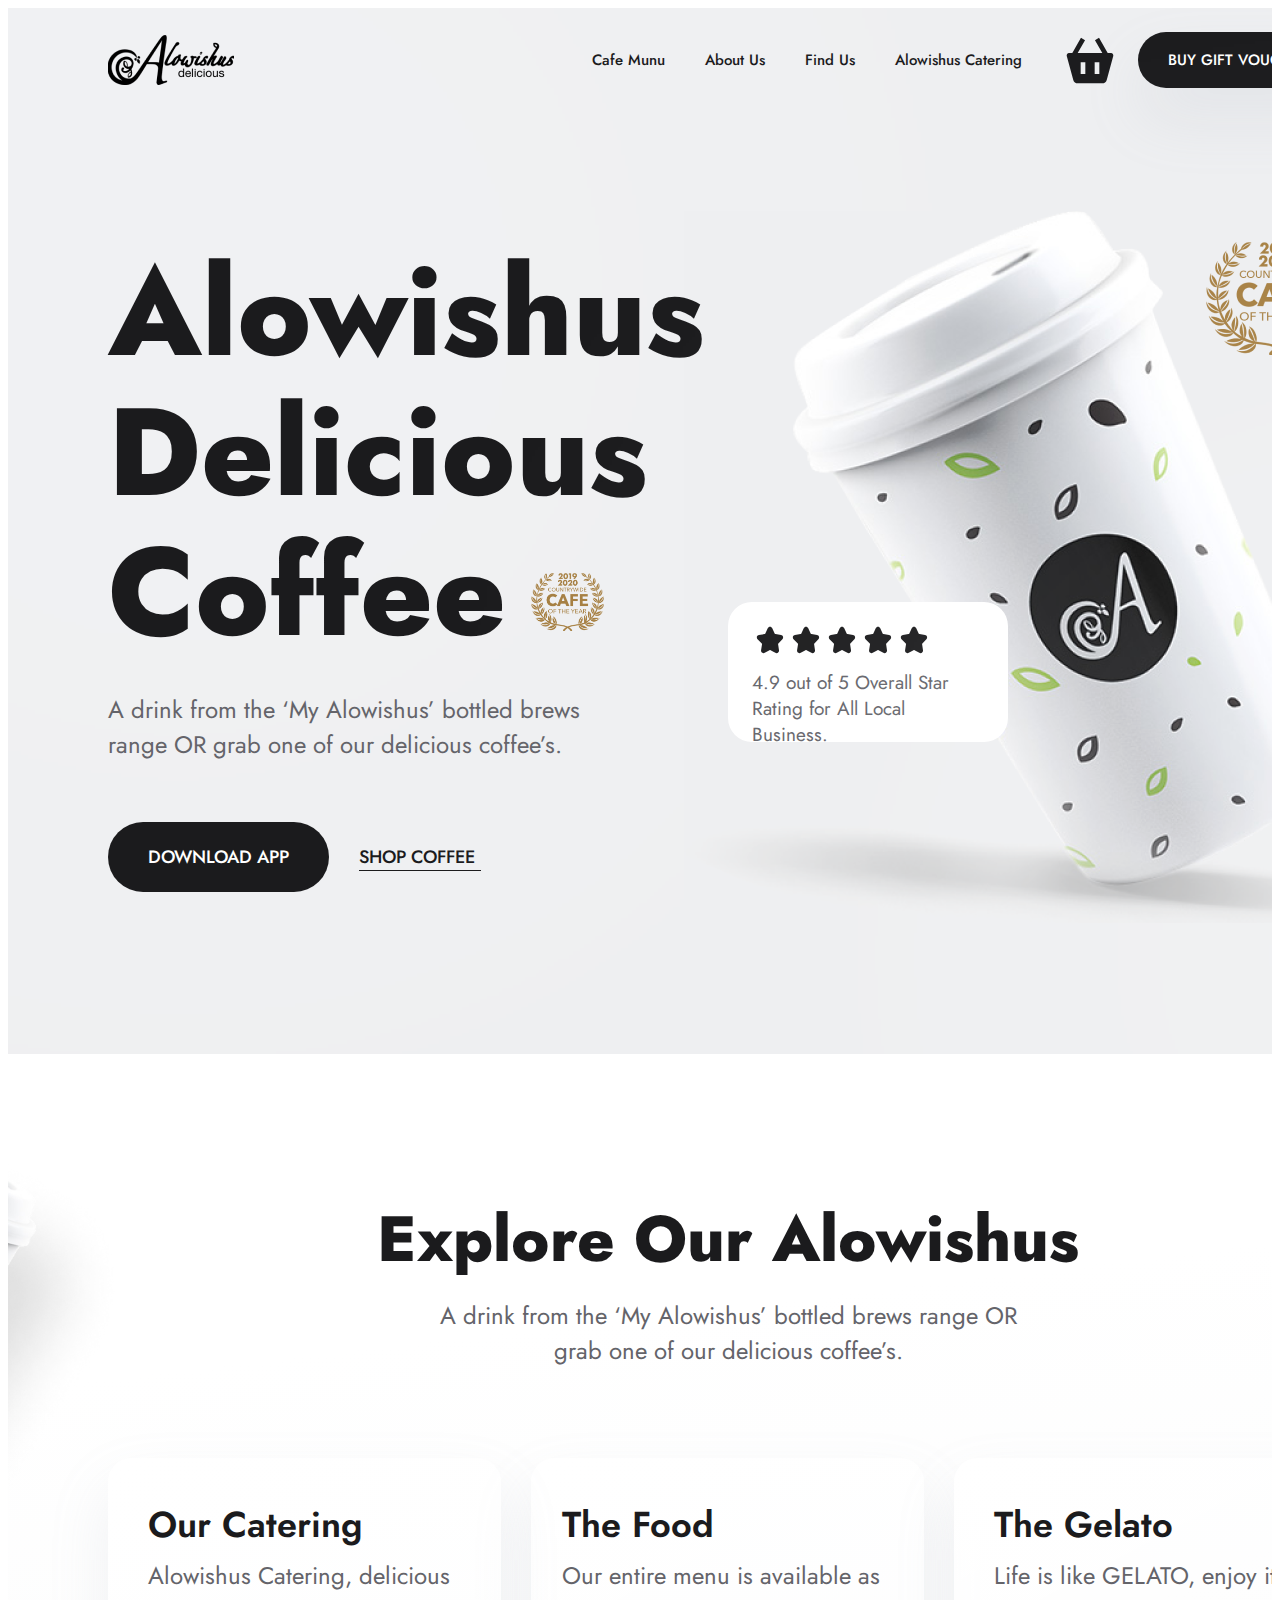
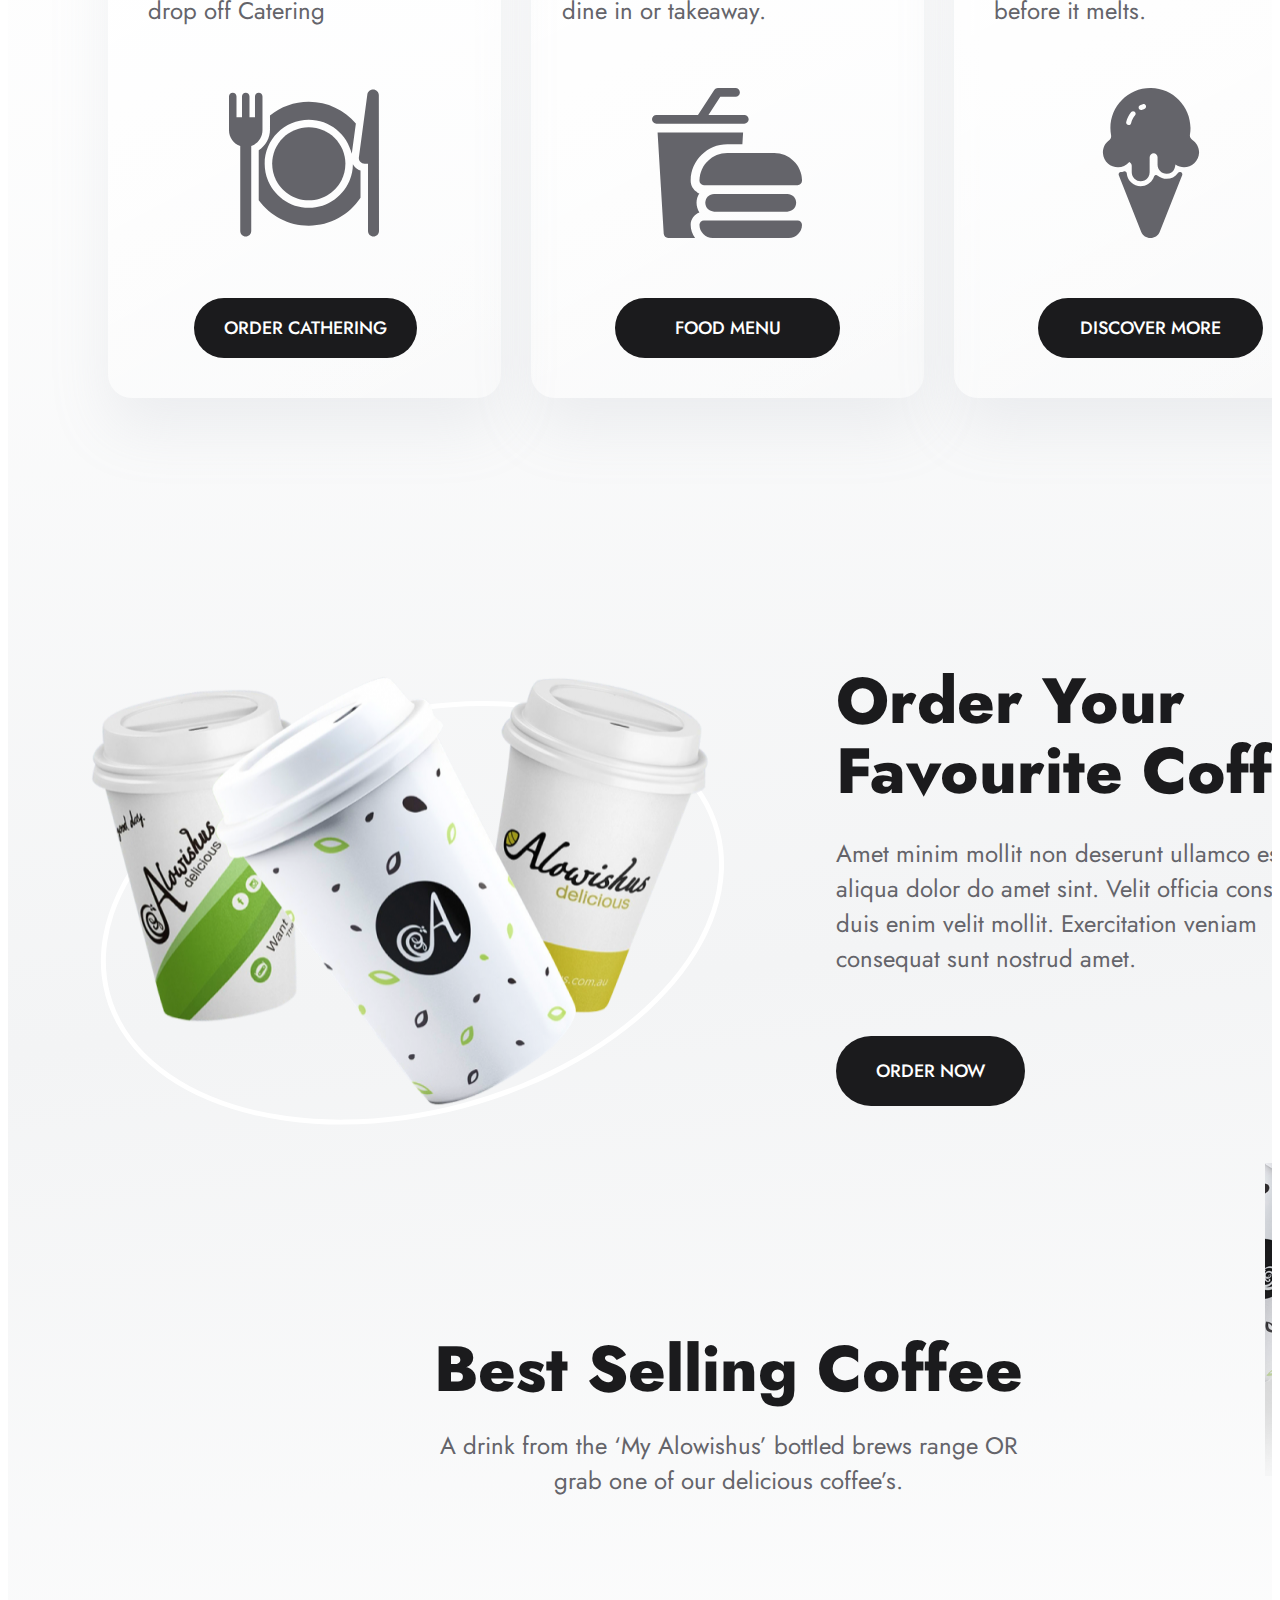
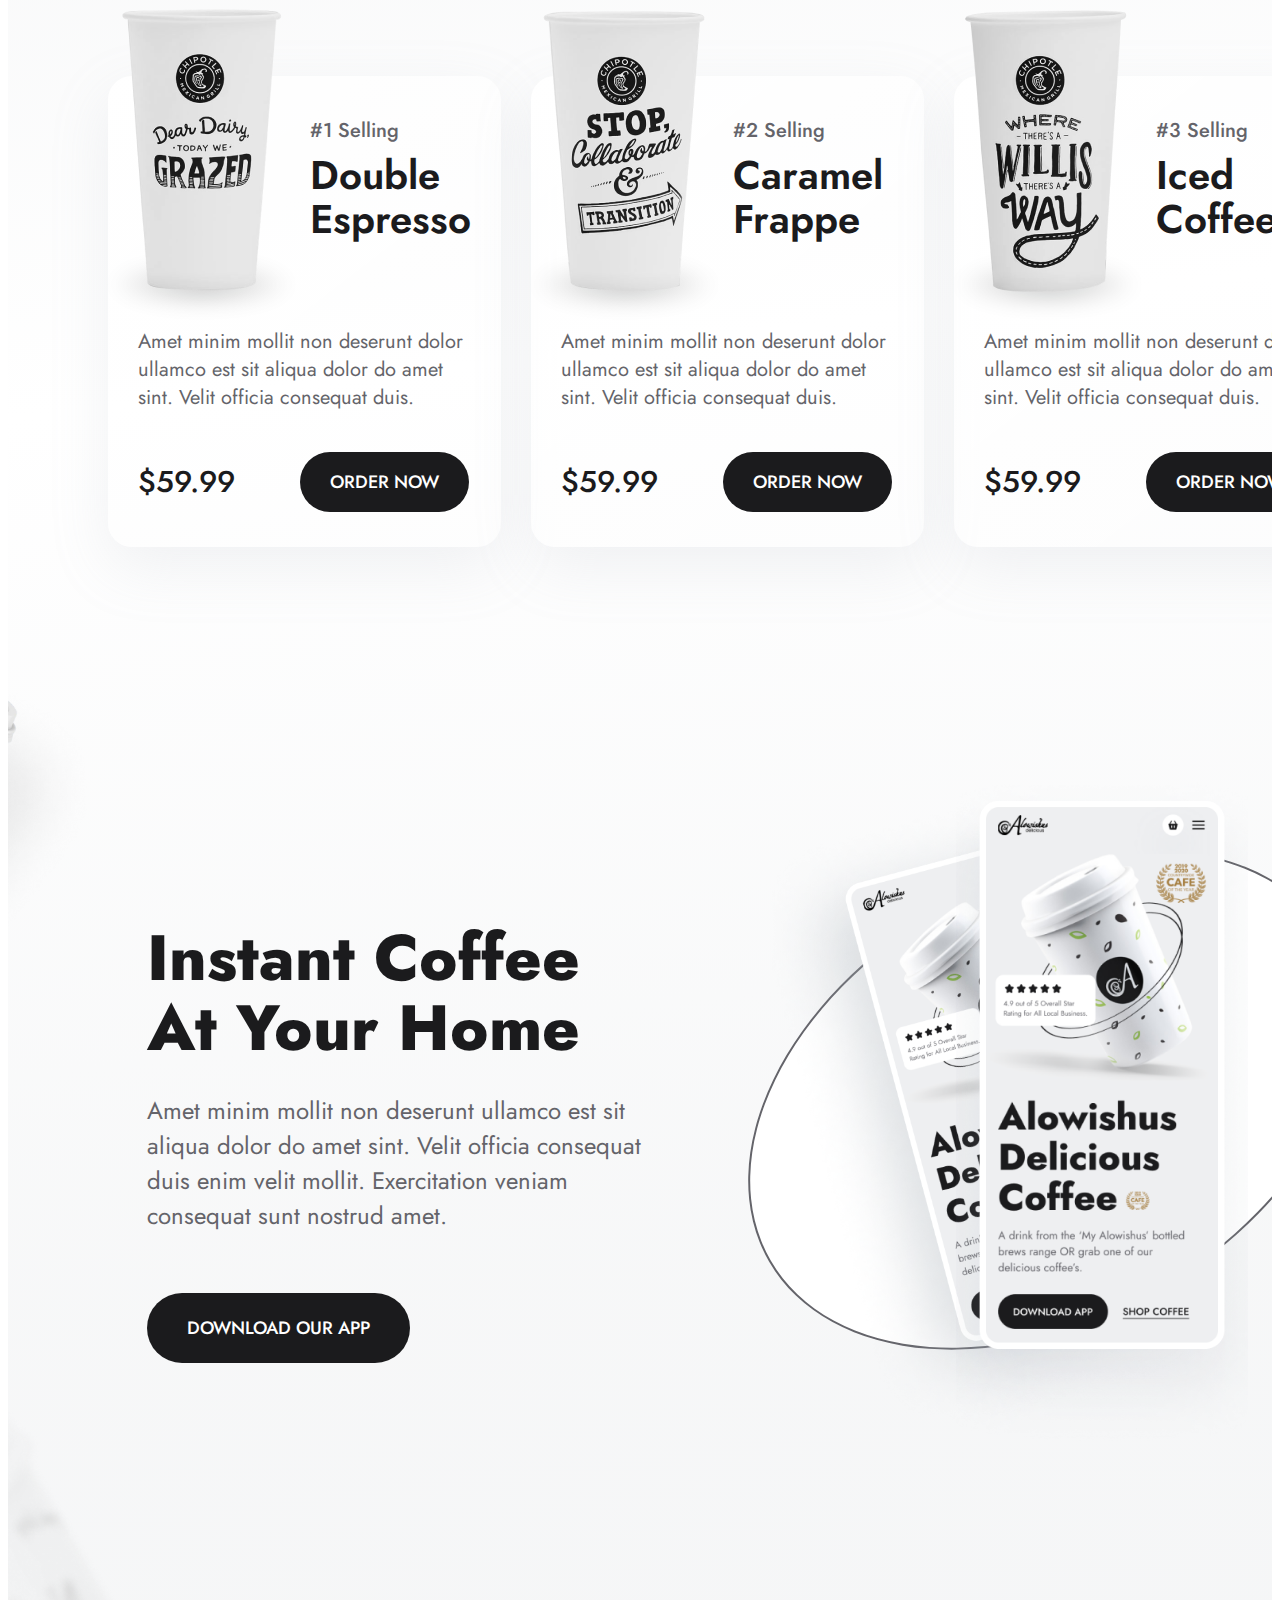
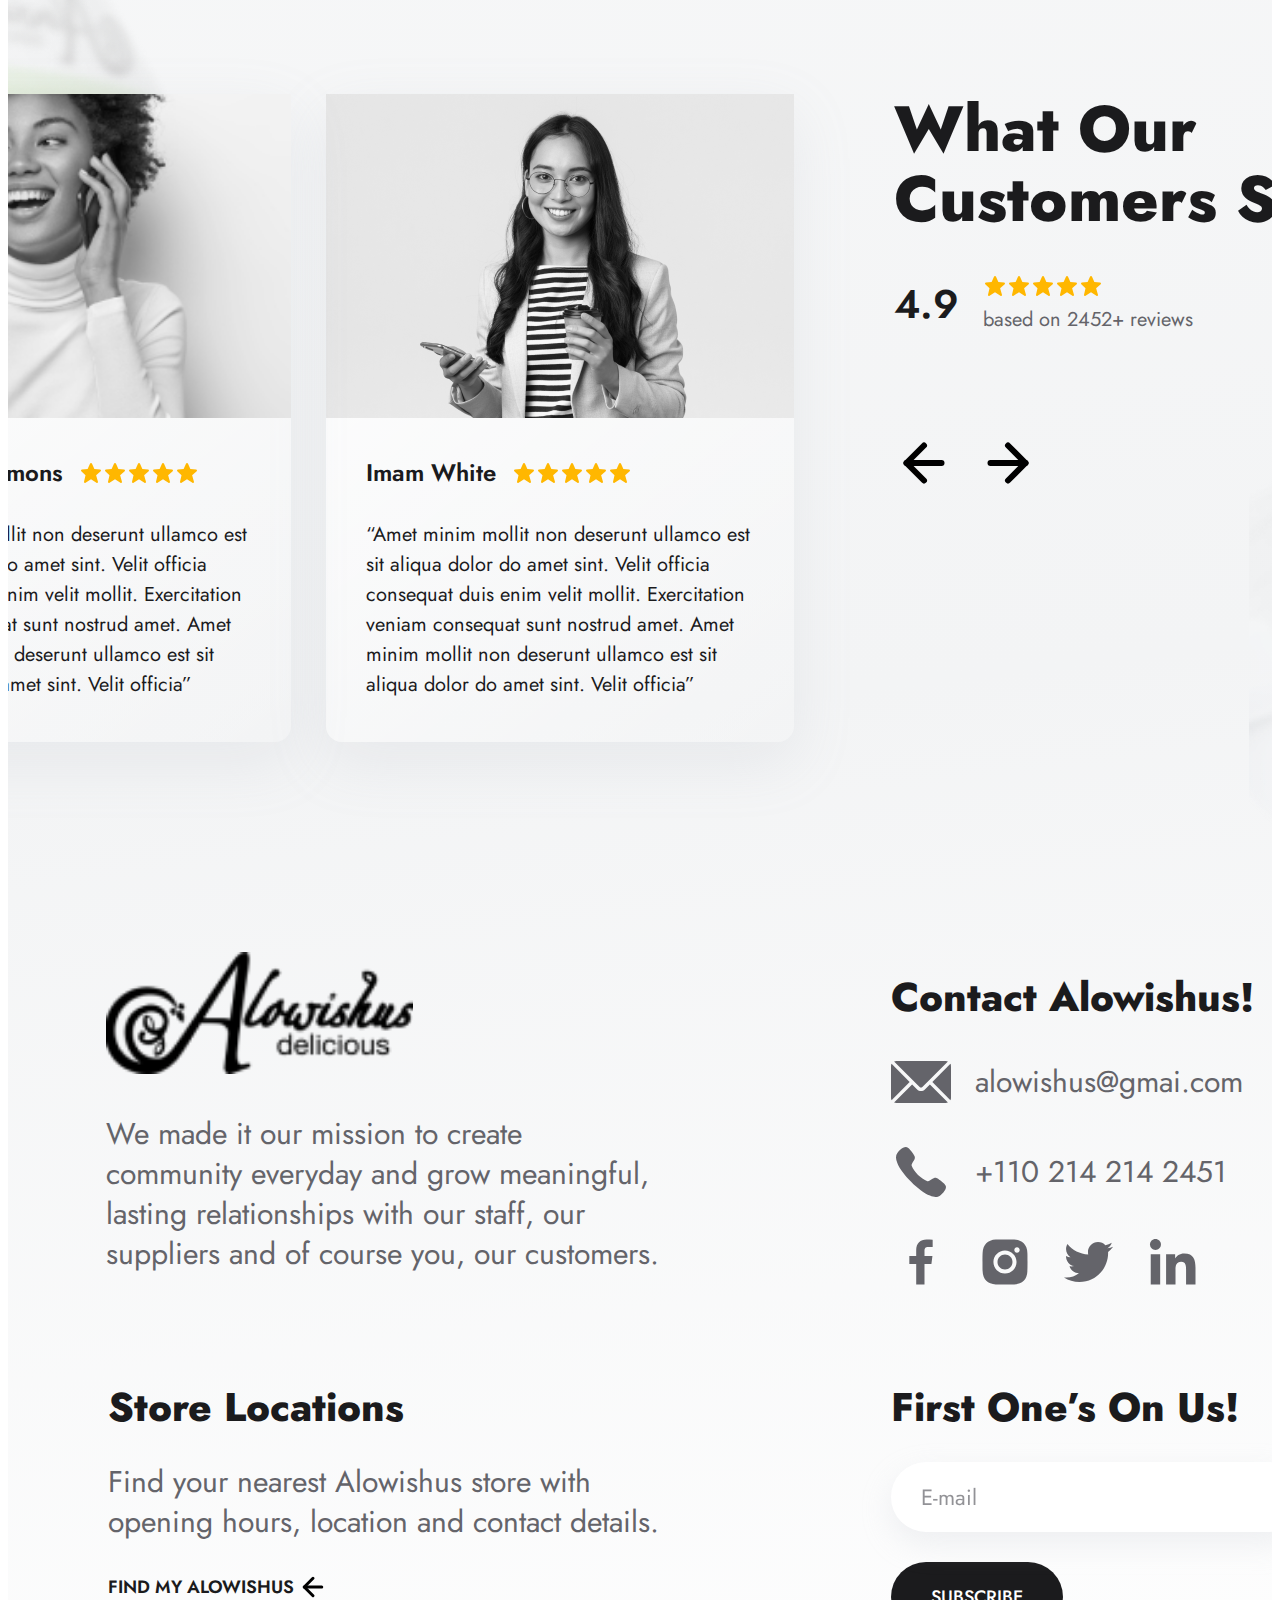
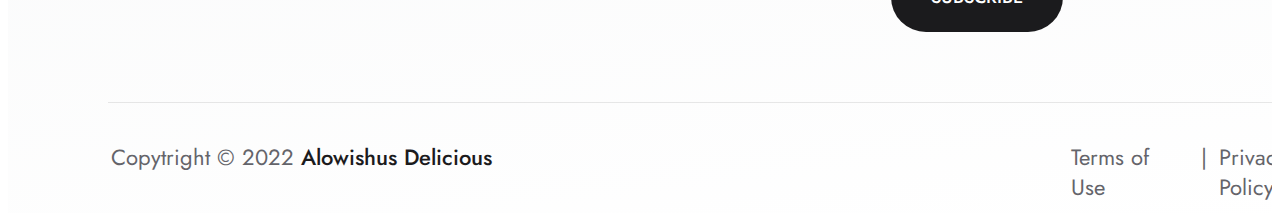
<file: ex2/index.html>
<!DOCTYPE html>
<html>
<head>
  	<meta charset="utf-8">
  	<meta name="viewport" content="initial-scale=1, width=device-width">
  	
  	<link rel="stylesheet"  href="./main.css" />
  	<link rel="stylesheet" href="https://fonts.googleapis.com/css2?family=Jost:wght@400;500;600;800&display=swap" />
  	
  	
  	
</head>
<body>
  	
  	<div class="landing-page">
    		<div class="bg">
      			<div class="bg-child">
      			</div>
      			<img class="icon" alt="" src="26.png">
      			
      			<img class="icon1" alt="" src="27.png">
      			
      			<img class="icon2" alt="" src="27.png">
      			
    		</div>
    		<div class="rectangle-parent">
      			<div class="group-child">
      			</div>
      			<div class="group-item">
      			</div>
      			<div class="image-2-parent">
        				<img class="image-2-icon" alt="" src="image 2.png">
        				
        				<div class="frame-parent">
          					<div class="cafe-munu-parent">
            						<div class="cafe-munu">Cafe Munu</div>
            						<div class="cafe-munu">About Us</div>
            						<div class="cafe-munu">Find Us</div>
            						<div class="cafe-munu">Alowishus Catering</div>
          					</div>
          					<div class="group-parent">
            						<img class="frame-child" alt="" src="bxs-basket 1.svg">
            						
            						<div class="buy-gift-vouchers-wrapper">
              							<div class="buy-gift-vouchers">Buy gift vouchers</div>
            						</div>
          					</div>
        				</div>
      			</div>
      			<div class="group-container">
        				<div class="group-div">
          					<img class="group-inner" alt="" src="alowishus-coffee 5.png">
          					
          					
          					<div class="rectangle-group">
            						<div class="rectangle-div">
            						</div>
            						<div class="frame-group">
              							<div class="star-fill-1-parent">
                								<img class="star-fill-1-icon" alt="" src="Star-Fill 1.svg">
                								
                								<img class="star-fill-1-icon" alt="" src="Star-Fill 2.svg">
                								
                								<img class="star-fill-1-icon" alt="" src="Star-Fill 3.svg">
                								
                								<img class="star-fill-1-icon" alt="" src="Star-Fill 4.svg">
                								
                								<img class="star-fill-1-icon" alt="" src="Star-Fill 5.svg">
                								
              							</div>
              							<div class="out-of-5">4.9 out of 5 Overall Star Rating for All Local Business.</div>
            						</div>
          					</div>
          					<img class="image-3-icon" alt="" src="image 3.png">
          					
        				</div>
        				<div class="frame-container">
          					<div class="frame-wrapper">
            						<div class="alowishus-delicious-coffee-parent">
              							<div class="alowishus-delicious-coffee-container">
                								<p class="alowishus">Alowishus</p>
                								<p class="alowishus">Delicious</p>
                								<p class="alowishus">Coffee </p>
              							</div>
              							<div class="a-drink-from">A drink from the ‘My Alowishus’ bottled brews range OR grab one of our delicious coffee’s.</div>
            						</div>
          					</div>
          					<div class="frame-div">
            						<div class="bxs-star-1-parent">
              							<div class="download-app-wrapper">
                								<div class="download-app">Download App</div>
              							</div>
            						</div>
            						<div class="shop-coffee-parent">
              							<div class="shop-coffee">Shop Coffee</div>
              							<div class="frame-item">
              							</div>
            						</div>
          					</div>
        				</div>
        				<img class="image-3-icon1" alt="" src="image 3.png">
        				
      			</div>
      			<div class="ellipse-div">
      			</div>
    		</div>
    		<div class="group-parent1">
      			<div class="group-parent2">
        				<div class="rectangle-container">
          					<div class="group-child1">
          					</div>
          					<div class="the-food-parent">
            						<div class="the-food">The Food</div>
            						<div class="our-entire-menu">Our entire menu is available as dine in or takeaway.</div>
          					</div>
          					<div class="food-menu-wrapper">
            						<div class="download-app">food menu</div>
          					</div>
          					<img class="fast-food-icon" alt="" src="fast-food.svg">
          					
        				</div>
        				<div class="rectangle-parent1">
          					<div class="group-child1">
          					</div>
          					<div class="the-gelato-parent">
            						<div class="the-food">The Gelato</div>
            						<div class="our-entire-menu">Life is like GELATO, enjoy it before it melts.</div>
          					</div>
          					<div class="food-menu-wrapper">
            						<div class="download-app">Discover more</div>
          					</div>
          					<img class="ice-cream-icon" alt="" src="ice-cream.svg">
          					
        				</div>
        				<div class="rectangle-parent2">
          					<div class="group-child1">
          					</div>
          					<div class="the-gelato-parent">
            						<div class="the-food">Our Catering</div>
            						<div class="alowishus-catering-delicious">Alowishus Catering, delicious drop off Catering</div>
          					</div>
          					<img class="fast-food-icon" alt="" src="food.svg">
          					
          					<div class="order-cathering-wrapper">
            						<div class="download-app">Order cathering</div>
          					</div>
        				</div>
      			</div>
      			<div class="explore-our-alowishus-parent">
        				<div class="explore-our-alowishus">Explore Our Alowishus</div>
        				<div class="a-drink-from1">A drink from the ‘My Alowishus’ bottled brews range OR grab one of our delicious coffee’s.</div>
      			</div>
      			<img class="icon3" alt="" src="24 1.png">
      			
    		</div>
    		<div class="ellipse-parent">
      			<div class="group-child4">
      			</div>
      			<div class="frame-parent1">
        				<div class="frame-parent2">
          					<div class="order-your-favourite-coffee-parent">
            						<div class="order-your-favourite">Order Your Favourite Coffee</div>
            						<div class="amet-minim-mollit">Amet minim mollit non deserunt ullamco est sit aliqua dolor do amet sint. Velit officia consequat duis enim velit mollit. Exercitation veniam consequat sunt nostrud amet.</div>
          					</div>
          					<div class="frame-wrapper2">
            						<div class="bxs-star-1-parent">
              							<div class="download-app-wrapper">
                								<div class="download-app">Order Now</div>
              							</div>
            						</div>
          					</div>
        				</div>
        				<img class="group-icon" alt="" src="./13.png">
        				
        				<img class="icon4" alt="" src="24 1.png">
        				
      			</div>
    		</div>
    		<div class="frame-parent3">
      			<div class="best-selling-coffee-parent">
        				<div class="explore-our-alowishus">Best Selling Coffee</div>
        				<div class="a-drink-from1">A drink from the ‘My Alowishus’ bottled brews range OR grab one of our delicious coffee’s.</div>
      			</div>
      			<div class="group-parent3">
        				<div class="rectangle-parent3">
          					<div class="group-child5">
          					</div>
          					<div class="ellipse-group">
            						<div class="group-child6">
            						</div>
            						<img class="icon5" alt="" src="2.png">
            						
          					</div>
          					<div class="selling-parent">
            						<div class="selling">#1 Selling</div>
            						<div class="double-espresso">
              							<p class="alowishus">Double</p>
              							<p class="alowishus">Espresso</p>
            						</div>
          					</div>
          					<div class="amet-minim-mollit-non-deserunt-parent">
            						<div class="amet-minim-mollit1">Amet minim mollit non deserunt dolor ullamco est sit aliqua dolor do amet sint. Velit officia consequat duis.</div>
            						<div class="parent">
              							<div class="div">$59.99</div>
              							<div class="order-now-container">
                								<div class="download-app">Order now</div>
              							</div>
            						</div>
          					</div>
        				</div>
        				<div class="rectangle-parent4">
          					<div class="group-child7">
          					</div>
          					<div class="ellipse-container">
            						<div class="group-child8">
            						</div>
            						<img class="icon6" alt="" src="2.png">
            						
            						<img class="icon7" alt="" src="3.png">
            						
          					</div>
          					<div class="selling-group">
            						<div class="selling">#2 Selling</div>
            						<div class="double-espresso">
              							<p class="alowishus">Caramel</p>
              							<p class="alowishus">Frappe</p>
            						</div>
          					</div>
          					<div class="amet-minim-mollit-non-deserunt-group">
            						<div class="amet-minim-mollit1">Amet minim mollit non deserunt dolor ullamco est sit aliqua dolor do amet sint. Velit officia consequat duis.</div>
            						<div class="parent">
              							<div class="div">$59.99</div>
              							<div class="order-now-container">
                								<div class="download-app">Order now</div>
              							</div>
            						</div>
          					</div>
        				</div>
        				<div class="rectangle-parent5">
          					<div class="group-child9">
          					</div>
          					<div class="ellipse-parent1">
            						<div class="group-child10">
            						</div>
            						<img class="icon8" alt="" src="1.png">
            						
          					</div>
          					<div class="selling-container">
            						<div class="selling">#3 Selling</div>
            						<div class="double-espresso">
              							<p class="alowishus">Iced</p>
              							<p class="alowishus">Coffee</p>
            						</div>
          					</div>
          					<div class="amet-minim-mollit-non-deserunt-container">
            						<div class="amet-minim-mollit3">Amet minim mollit non deserunt dolor ullamco est sit aliqua dolor do amet sint. Velit officia consequat duis.</div>
            						<div class="parent">
              							<div class="div">$59.99</div>
              							<div class="order-now-container">
                								<div class="download-app">Order now</div>
              							</div>
            						</div>
          					</div>
        				</div>
      			</div>
    		</div>
    		<div class="frame-parent4">
      			<div class="frame-parent5">
        				<div class="order-your-favourite-coffee-parent">
          					<div class="order-your-favourite">Instant Coffee At Your Home</div>
          					<div class="amet-minim-mollit">Amet minim mollit non deserunt ullamco est sit aliqua dolor do amet sint. Velit officia consequat duis enim velit mollit. Exercitation veniam consequat sunt nostrud amet. </div>
        				</div>
        				<div class="frame-wrapper2">
          					<div class="bxs-star-1-parent">
            						<div class="download-app-wrapper">
              							<div class="download-app">Download our app</div>
            						</div>
          					</div>
        				</div>
      			</div>
      			<div class="group-child11">
      			</div>
      			<div class="mobile-3-parent">
        				<img class="mobile-3-icon" alt="" src="Mobile 3.png">
        				
        				<img class="mobile-2-icon" alt="" src="Mobile 2.png">
        				
      			</div>
    		</div>
    		<div class="group-parent4">
      			<div class="rectangle-parent6">
        				<div class="group-child12">
        				</div>
        				<img class="mask-group-icon1" alt="" src="./business-finance-employment-female-successful-entrepreneurs-concept-professional-asian-businesswoman-glasses-having-lunch-drinking-takeaway-coffee-using-mobile-phone.png">
        				
        				<div class="frame-parent6">
          					<div class="imam-white-parent">
            						<div class="imam-white">Imam White</div>
            						<div class="bxs-star-1-parent">
              							<img class="bxs-star-1-icon" alt="" src="bxs-star 1.svg">
              							
              							<img class="bxs-star-1-icon" alt="" src="bxs-star 2.svg">
              							
              							<img class="bxs-star-1-icon" alt="" src="bxs-star 3.svg">
              							
              							<img class="bxs-star-1-icon" alt="" src="bxs-star 4.svg">
              							
              							<img class="bxs-star-1-icon" alt="" src="bxs-star 5.svg">
              							
            						</div>
          					</div>
          					<div class="amet-minim-mollit5">“Amet minim mollit non deserunt ullamco est sit aliqua dolor do amet sint. Velit officia consequat duis enim velit mollit. Exercitation veniam consequat sunt nostrud amet. Amet minim mollit non deserunt ullamco est sit aliqua dolor do amet sint. Velit officia”</div>
        				</div>
      			</div>
      			<div class="rectangle-parent7">
        				<div class="group-child12">
        				</div>
        				<img class="mask-group-icon1" alt="" src="./photo-satisfied-carefree-woman-with-curly-haircut-talks-via-smartphone-looks-positively-aside-drinks-takeout-coffee-being-good-mood-during-lively-conversation-people-lifestyle.png">
        				
        				<div class="frame-parent6">
          					<div class="imam-white-parent">
            						<div class="imam-white">Brooklyn Simmons</div>
            						<div class="bxs-star-1-parent">
              							<img class="bxs-star-1-icon" alt="" src="bxs-star 1.svg">
              							
              							<img class="bxs-star-1-icon" alt="" src="bxs-star 2.svg">
              							
              							<img class="bxs-star-1-icon" alt="" src="bxs-star 3.svg">
              							
              							<img class="bxs-star-1-icon" alt="" src="bxs-star 4.svg">
              							
              							<img class="bxs-star-1-icon" alt="" src="bxs-star 5.svg">
              							
            						</div>
          					</div>
          					<div class="amet-minim-mollit5">“Amet minim mollit non deserunt ullamco est sit aliqua dolor do amet sint. Velit officia consequat duis enim velit mollit. Exercitation veniam consequat sunt nostrud amet. Amet minim mollit non deserunt ullamco est sit aliqua dolor do amet sint. Velit officia”</div>
        				</div>
      			</div>
      			<div class="frame-parent8">
        				<div class="frame-parent9">
          					<div class="frame-wrapper">
            						<div class="what-our-customers">What Our Customers Say</div>
          					</div>
          					<div class="parent1">
            						<div class="div3">4.9</div>
            						<div class="frame-parent10">
              							<div class="star-fill-1-parent">
                								<img class="bxs-star-1-icon" alt="" src="bxs-star 1.svg">
                								
                								<img class="bxs-star-1-icon" alt="" src="bxs-star 2.svg">
                								
                								<img class="bxs-star-1-icon" alt="" src="bxs-star 3.svg">
                								
                								<img class="bxs-star-1-icon" alt="" src="bxs-star 4.svg">
                								
                								<img class="bxs-star-1-icon" alt="" src="bxs-star 5.svg">
                								
              							</div>
              							<div class="based-on-2452">based on 2452+ reviews</div>
            						</div>
          					</div>
        				</div>
        				<div class="group-parent5">
          					<img class="frame-inner" alt="" src="arrow-right 1.svg">
          					
          					<img class="frame-child1" alt="" src="arrow-left 1.svg">
          					
        				</div>
      			</div>
    		</div>
    		<div class="group-parent6">
      			<div class="frame-parent11">
        				<div class="image-2-group">
          					<img class="image-2-icon1" alt="" src="image 2.png">
          					
          					<div class="we-made-it">We made it our mission to create community everyday and grow meaningful, lasting relationships with our staff, our suppliers and of course you, our customers.</div>
        				</div>
        				<div class="contact-alowishus-parent">
          					<div class="contact-alowishus">Contact Alowishus!</div>
          					<div class="frame-parent12">
            						<div class="group-parent7">
              							<img class="frame-child1" alt="" src="email 1.svg">
              							
              							<div class="alowishusgmaicom">alowishus@gmai.com</div>
            						</div>
            						<div class="group-parent7">
              							<img class="frame-child1" alt="" src="Call 1.svg">
              							
              							<div class="alowishusgmaicom">+110 214 214 2451</div>
            						</div>
            						<div class="group-parent9">
              							<img class="frame-child1" alt="" src="bxl-facebook 1.svg">
              							
              							<img class="frame-child1" alt="" src="bxl-instagram-alt 1.svg">
              							
              							<img class="frame-child1" alt="" src="bxl-twitter 1.svg">
              							
              							<img class="frame-child1" alt="" src="bxl-linkedin 1.svg">
              							
            						</div>
          					</div>
        				</div>
      			</div>
      			<div class="frame-parent13">
        				<div class="first-ones-on-us-parent">
          					<div class="contact-alowishus">First One’s On Us!</div>
          					<div class="rectangle-parent8">
            						<div class="group-child14">
            						</div>
            						<div class="e-mail">E-mail</div>
          					</div>
          					<div class="frame-wrapper2">
            						<div class="bxs-star-1-parent">
              							<div class="download-app-wrapper">
                								<div class="download-app">Subscribe</div>
              							</div>
            						</div>
          					</div>
        				</div>
        				<div class="frame-parent14">
          					<div class="alowishus-delicious-coffee-parent">
            						<div class="contact-alowishus">Store Locations</div>
            						<div class="find-your-nearest">Find your nearest Alowishus store with opening hours, location and contact details.</div>
          					</div>
          					<div class="find-my-alowishus-parent">
            						<div class="find-my-alowishus">Find my Alowishus </div>
            						<img class="arrow-right-1-icon" alt="" src="arrow-right 1.svg">
            						
          					</div>
        				</div>
      			</div>
      			<div class="copytright-2022-alowishus-de-parent">
        				<div class="copytright-2022-container">
          					<span>Copytright © 2022 </span>
          					<span class="alowishus-delicious">Alowishus Delicious</span>
        				</div>
        				<div class="terms-of-use-parent">
          					<div class="terms-of-use">Terms of Use</div>
          					<div class="terms-of-use">|</div>
          					<div class="terms-of-use">Privacy Policy</div>
        				</div>
        				<div class="line-div">
        				</div>
      			</div>
    		</div>
  	</div>
  	
  	
  	
  	
</body>
</html>
</file>
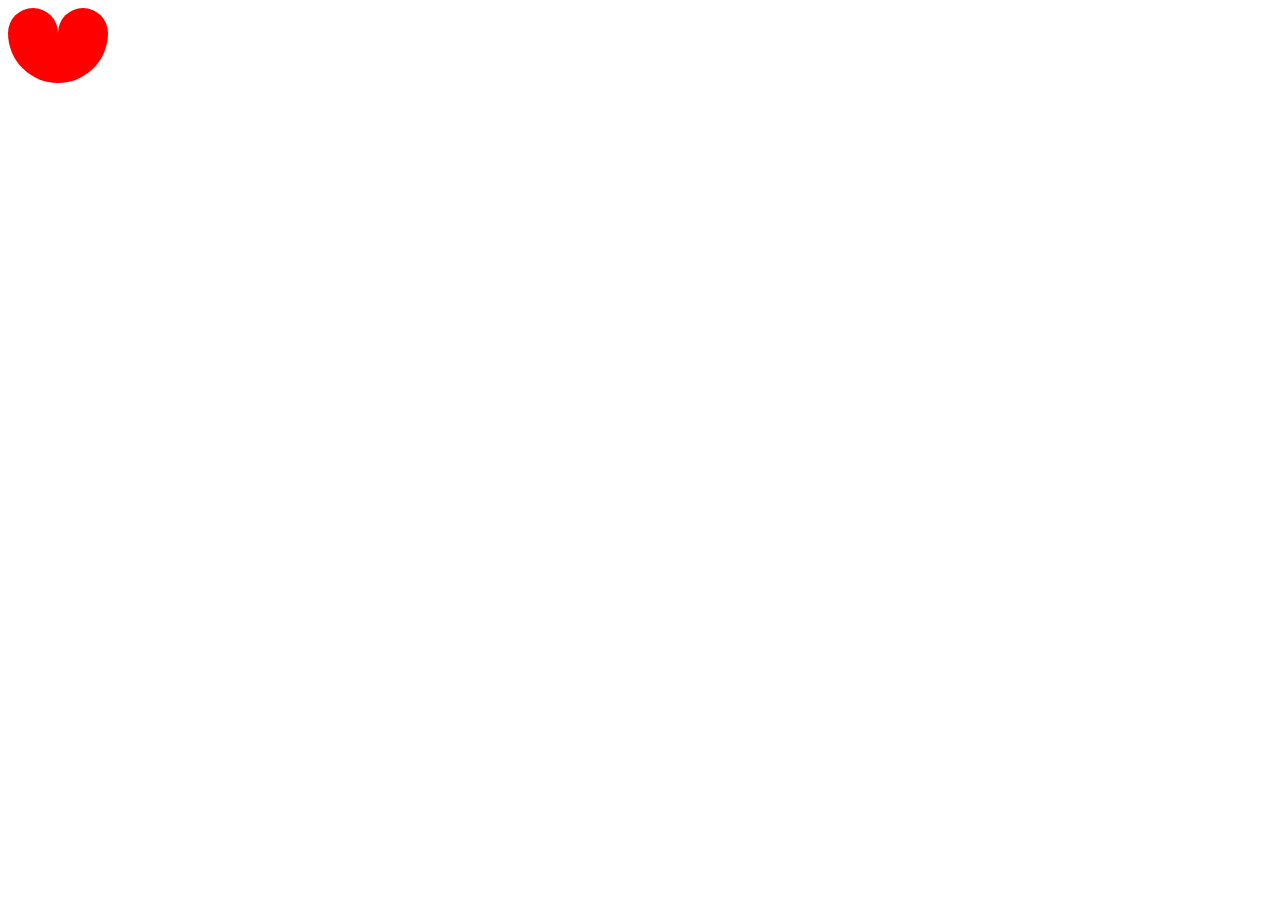
<file: exam-1/index.html>
<!DOCTYPE html>
<html lang="en">
<head>
    <meta charset="UTF-8">
    <meta name="viewport" content="width=device-width, initial-scale=1.0">
    <title>Document</title>
    <link rel="stylesheet" href="main.css">
</head>
<body>
    <header>
    
    </header>
    <div class="heart">
        <div class="heart_top">
            <div class="heart_top_left"></div>
            <div class="heart_top_right"></div>
        </div>
        <div class="heart_bottom"></div>
    </div>

</body>
</html>
</file>
<file: ex2/main.css>
.bg-child {
  position: absolute;
  top: 0px;
  left: 226px;
  background: linear-gradient(
    173.34deg,
    #fff,
    #fff,
    rgba(243, 244, 245, 0.2) 11.74%,
    #f3f4f5 27.92%,
    rgba(243, 244, 245, 0) 44.79%,
    rgba(243, 244, 245, 0.68) 60.42%,
    #f3f4f5 79.17%,
    #fff
  );
  width: 1440px;
  height: 5559px;
}
.icon {
  position: absolute;
  top: 2765px;
  left: 120px;
  width: 276.1px;
  height: 440.4px;
  object-fit: contain;
}
.icon1 {
  position: absolute;
  top: 3438px;
  left: 0px;
  width: 668.8px;
  height: 669.2px;
  object-fit: contain;
}
.icon2 {
  position: absolute;
  top: 4144.15px;
  left: 1445px;
  width: 398.1px;
  height: 539.7px;
  object-fit: contain;
}
.bg {
  position: absolute;
  top: 1046px;
  left: -226px;
  width: 1843.1px;
  height: 5559px;
}
.group-child {
  position: absolute;
  top: 101px;
  left: 116px;
  background-color: #eeeff1;
  width: 1440px;
  height: 1046px;
}
.group-item {
  position: absolute;
  top: 0px;
  left: 0px;
  filter: blur(500px);
  border-radius: 50%;
  background-color: rgba(255, 255, 255, 0.8);
  width: 572px;
  height: 788px;
}
.image-2-icon {
  width: 126px;
  position: relative;
  height: 50px;
  object-fit: cover;
}
.cafe-munu {
  position: relative;
  font-weight: 500;
}
.cafe-munu-parent {
  display: flex;
  flex-direction: row;
  align-items: flex-start;
  justify-content: flex-start;
  gap: 40px;
}
.frame-child {
  width: 56px;
  position: relative;
  height: 56px;
}
.buy-gift-vouchers {
  position: relative;
  line-height: 26px;
  text-transform: uppercase;
  font-weight: 500;
}
.buy-gift-vouchers-wrapper {
  box-shadow: 0px 30px 60px rgba(163, 168, 178, 0.15);
  border-radius: 63px;
  background-color: #1b1b1d;
  display: flex;
  flex-direction: row;
  align-items: center;
  justify-content: center;
  padding: 15px 30px;
}
.group-parent {
  display: flex;
  flex-direction: row;
  align-items: center;
  justify-content: flex-start;
  gap: 20px;
  color: #fff;
}
.frame-parent {
  display: flex;
  flex-direction: row;
  align-items: center;
  justify-content: flex-start;
  gap: 40px;
}
.image-2-parent {
  position: absolute;
  top: 125px;
  left: 216px;
  width: 1240px;
  display: flex;
  flex-direction: row;
  align-items: center;
  justify-content: space-between;
}
.group-inner {
  position: absolute;
  top: 0px;
  left: 0px;
  width: 700px;
  height: 712px;
  object-fit: cover;
}
.mask-group-icon {
  position: absolute;
  top: 92px;
  left: 133.68px;
  width: 523px;
  height: 562.5px;
}
.rectangle-div {
  position: absolute;
  top: 0px;
  left: 0px;
  border-radius: 24px;
  background-color: #fff;
  width: 280px;
  height: 140px;
}
.star-fill-1-icon {
  width: 36px;
  position: relative;
  height: 36px;
  overflow: hidden;
  flex-shrink: 0;
}
.star-fill-1-parent {
  display: flex;
  flex-direction: row;
  align-items: flex-start;
  justify-content: flex-start;
}
.out-of-5 {
  width: 232px;
  position: relative;
  line-height: 26px;
  display: inline-block;
}
.frame-group {
  position: absolute;
  top: 20px;
  left: 24px;
  display: flex;
  flex-direction: column;
  align-items: flex-start;
  justify-content: center;
  gap: 12px;
}
.rectangle-group {
  position: absolute;
  top: 391px;
  left: 44px;
  width: 280px;
  height: 140px;
}
.image-3-icon {
  position: absolute;
  top: 31px;
  left: 522px;
  width: 144px;
  height: 113px;
  object-fit: cover;
}
.group-div {
  position: absolute;
  top: 0px;
  left: 576px;
  width: 700px;
  height: 712px;
}
.alowishus {
  margin: 0;
}
.alowishus-delicious-coffee-container {
  position: relative;
  line-height: 140px;
  font-weight: 800;
}
.a-drink-from {
  width: 530px;
  position: relative;
  font-size: 24px;
  color: #64646a;
  display: inline-block;
}
.alowishus-delicious-coffee-parent {
  display: flex;
  flex-direction: column;
  align-items: flex-start;
  justify-content: flex-start;
  gap: 30px;
}
.frame-wrapper {
  display: flex;
  flex-direction: column;
  align-items: flex-start;
  justify-content: center;
}
.download-app {
  position: relative;
  line-height: 30px;
  text-transform: uppercase;
  font-weight: 500;
}
.download-app-wrapper {
  border-radius: 126px;
  background-color: #1b1b1d;
  display: flex;
  flex-direction: row;
  align-items: center;
  justify-content: center;
  padding: 20px 40px;
}
.shop-coffee {
  position: relative;
  text-transform: uppercase;
  font-weight: 500;
}
.frame-item {
  width: 122px;
  position: relative;
  border-top: 1px solid #1b1b1d;
  box-sizing: border-box;
  height: 1px;
}
.shop-coffee-parent {
  display: flex;
  flex-direction: column;
  align-items: flex-start;
  justify-content: flex-start;
  color: #1b1b1d;
}
.frame-div {
  display: flex;
  flex-direction: row;
  align-items: center;
  justify-content: flex-start;
  gap: 30px;
  font-size: 18px;
  color: #fff;
}
.frame-container {
  position: absolute;
  top: 31px;
  left: 0px;
  display: flex;
  flex-direction: column;
  align-items: flex-start;
  justify-content: flex-start;
  gap: 60px;
  font-size: 124px;
  color: #1b1b1d;
}
.image-3-icon1 {
  position: absolute;
  top: 362px;
  left: 423px;
  width: 73px;
  height: 58px;
  object-fit: cover;
}
.group-container {
  position: absolute;
  top: 304px;
  left: 216px;
  width: 1276px;
  height: 712px;
  font-size: 19px;
  color: #64646a;
}
.ellipse-div {
  position: absolute;
  top: 815px;
  left: 1320px;
  filter: blur(400px);
  border-radius: 50%;
  background-color: #fff;
  width: 420px;
  height: 466px;
}
.rectangle-parent {
  position: absolute;
  top: -101px;
  left: -116px;
  width: 1740px;
  height: 1281px;
  font-size: 15px;
}
.group-child1 {
  position: absolute;
  top: 0px;
  left: 0px;
  box-shadow: 0px 30px 60px rgba(163, 168, 178, 0.15);
  border-radius: 24px;
  background: linear-gradient(152.09deg, #fff, rgba(255, 255, 255, 0));
  width: 393px;
  height: 540px;
}
.the-food {
  position: relative;
  font-weight: 600;
}
.our-entire-menu {
  width: 318px;
  position: relative;
  font-size: 24px;
  color: #64646a;
  display: inline-block;
}
.the-food-parent {
  position: absolute;
  top: 40px;
  left: 31px;
  display: flex;
  flex-direction: column;
  align-items: flex-start;
  justify-content: flex-start;
  gap: 8px;
}
.food-menu-wrapper {
  position: absolute;
  top: 440px;
  left: 84px;
  border-radius: 126px;
  background-color: #1b1b1d;
  width: 225px;
  display: flex;
  flex-direction: row;
  align-items: center;
  justify-content: center;
  padding: 15px 30px;
  box-sizing: border-box;
  font-size: 18px;
  color: #fff;
}
.fast-food-icon {
  position: absolute;
  top: 230px;
  left: 121px;
  width: 150px;
  height: 150px;
  overflow: hidden;
}
.rectangle-container {
  position: absolute;
  top: 0px;
  left: 423px;
  width: 393px;
  height: 540px;
}
.the-gelato-parent {
  position: absolute;
  top: 40px;
  left: 40px;
  display: flex;
  flex-direction: column;
  align-items: flex-start;
  justify-content: flex-start;
  gap: 8px;
}
.ice-cream-icon {
  position: absolute;
  top: 230px;
  left: 122px;
  width: 150px;
  height: 150px;
  overflow: hidden;
}
.rectangle-parent1 {
  position: absolute;
  top: 0px;
  left: 846px;
  width: 393px;
  height: 540px;
}
.alowishus-catering-delicious {
  width: 316px;
  position: relative;
  font-size: 24px;
  color: #64646a;
  display: inline-block;
}
.order-cathering-wrapper {
  position: absolute;
  top: 440px;
  left: 85.5px;
  border-radius: 126px;
  background-color: #1b1b1d;
  display: flex;
  flex-direction: row;
  align-items: center;
  justify-content: center;
  padding: 15px 30px;
  font-size: 18px;
  color: #fff;
}
.rectangle-parent2 {
  position: absolute;
  top: 0px;
  left: 0px;
  width: 393px;
  height: 540px;
}
.group-parent2 {
  position: absolute;
  top: 350px;
  left: 279px;
  width: 1239px;
  height: 540px;
}
.explore-our-alowishus {
  position: relative;
  line-height: 70px;
  font-weight: 800;
}
.a-drink-from1 {
  width: 604px;
  position: relative;
  font-size: 24px;
  color: #64646a;
  display: inline-block;
}
.explore-our-alowishus-parent {
  position: absolute;
  top: 96px;
  left: 548px;
  display: flex;
  flex-direction: column;
  align-items: center;
  justify-content: flex-start;
  gap: 24px;
  text-align: center;
  font-size: 64px;
}
.icon3 {
  position: absolute;
  top: 0px;
  left: 0px;
  width: 447px;
  height: 490px;
  object-fit: contain;
}
.group-parent1 {
  position: absolute;
  top: 1100px;
  left: -179px;
  width: 1518px;
  height: 890px;
  font-size: 36px;
}
.group-child4 {
  position: absolute;
  top: 211.85px;
  left: 44.7px;
  border-radius: 50%;
  border: 5px solid #fff;
  box-sizing: border-box;
  width: 636.1px;
  height: 404px;
  transform: rotate(-15deg);
  transform-origin: 0 0;
}
.order-your-favourite {
  width: 512px;
  position: relative;
  line-height: 70px;
  font-weight: 800;
  display: inline-block;
}
.amet-minim-mollit {
  width: 512px;
  position: relative;
  font-size: 24px;
  color: #64646a;
  display: inline-block;
}
.order-your-favourite-coffee-parent {
  display: flex;
  flex-direction: column;
  align-items: flex-start;
  justify-content: center;
  gap: 30px;
}
.frame-wrapper2 {
  display: flex;
  flex-direction: row;
  align-items: center;
  justify-content: flex-start;
  font-size: 18px;
  color: #fff;
}
.frame-parent2 {
  position: absolute;
  top: 78px;
  left: 828px;
  display: flex;
  flex-direction: column;
  align-items: flex-start;
  justify-content: flex-start;
  gap: 60px;
}
.group-icon {
  position: absolute;
  top: 0px;
  left: 0px;
  width: 807px;
  height: 575.3px;
}
.icon4 {
  position: absolute;
  top: 575px;
  left: 1257px;
  width: 285px;
  height: 313px;
  object-fit: cover;
}
.frame-parent1 {
  position: absolute;
  top: 0px;
  left: 0px;
  width: 1542px;
  height: 888px;
}
.ellipse-parent {
  position: absolute;
  top: 2180px;
  left: 0px;
  width: 1542px;
  height: 888px;
}
.best-selling-coffee-parent {
  position: absolute;
  top: 0px;
  left: 318px;
  display: flex;
  flex-direction: column;
  align-items: center;
  justify-content: flex-start;
  gap: 24px;
}
.group-child5 {
  position: absolute;
  top: 77.73px;
  left: 0px;
  box-shadow: 0px 20px 60px rgba(163, 168, 178, 0.15);
  border-radius: 24px;
  background: linear-gradient(142.42deg, #fff, rgba(255, 255, 255, 0));
  width: 393px;
  height: 471px;
}
.group-child6 {
  position: absolute;
  top: 263.43px;
  left: 0.84px;
  filter: blur(10px);
  border-radius: 50%;
  background: radial-gradient(
    50% 50% at 50% 50%,
    rgba(8, 11, 10, 0.62),
    rgba(255, 255, 255, 0)
  );
  width: 185.2px;
  height: 45.4px;
  opacity: 0.4;
}
.icon5 {
  position: absolute;
  top: 0px;
  left: 0px;
  width: 186px;
  height: 305.5px;
  object-fit: cover;
}
.ellipse-group {
  position: absolute;
  top: 0px;
  left: 0px;
  width: 186px;
  height: 308.9px;
}
.selling {
  position: relative;
  line-height: 28px;
  font-weight: 500;
}
.double-espresso {
  position: relative;
  font-size: 40px;
  line-height: 44px;
  font-weight: 600;
  color: #1b1b1d;
}
.selling-parent {
  position: absolute;
  top: 118.73px;
  left: 202px;
  display: flex;
  flex-direction: column;
  align-items: flex-start;
  justify-content: flex-start;
  gap: 8px;
}
.amet-minim-mollit1 {
  position: absolute;
  top: 0px;
  left: 0px;
  line-height: 28px;
  display: inline-block;
  width: 327px;
}
.div {
  position: absolute;
  top: 16px;
  left: 0px;
  line-height: 28px;
  font-weight: 500;
}
.order-now-container {
  position: absolute;
  top: 0px;
  left: 162px;
  border-radius: 126px;
  background-color: #1b1b1d;
  display: flex;
  flex-direction: row;
  align-items: center;
  justify-content: center;
  padding: 15px 30px;
  font-size: 18px;
  color: #fff;
}
.parent {
  position: absolute;
  top: 124px;
  left: 0px;
  width: 333px;
  height: 60px;
  font-size: 30px;
  color: #1b1b1d;
}
.amet-minim-mollit-non-deserunt-parent {
  position: absolute;
  top: 329.73px;
  left: 30px;
  width: 333px;
  height: 184px;
}
.rectangle-parent3 {
  position: absolute;
  top: 0.27px;
  left: 0px;
  width: 393px;
  height: 548.7px;
}
.group-child7 {
  position: absolute;
  top: 74px;
  left: 0px;
  box-shadow: 0px 20px 60px rgba(163, 168, 178, 0.15);
  border-radius: 24px;
  background: linear-gradient(142.42deg, #fff, rgba(255, 255, 255, 0));
  width: 393px;
  height: 471px;
}
.group-child8 {
  position: absolute;
  top: 259.7px;
  left: 0px;
  filter: blur(10px);
  border-radius: 50%;
  background: radial-gradient(
    50% 50% at 50% 50%,
    rgba(8, 11, 10, 0.62),
    rgba(255, 255, 255, 0)
  );
  width: 185.2px;
  height: 45.4px;
  opacity: 0.4;
}
.icon6 {
  position: absolute;
  top: -3.73px;
  left: -0.84px;
  width: 186px;
  height: 305.5px;
  object-fit: cover;
  display: none;
}
.icon7 {
  position: absolute;
  top: 0px;
  left: 2.16px;
  width: 173px;
  height: 295px;
  object-fit: cover;
}
.ellipse-container {
  position: absolute;
  top: 0px;
  left: 0.84px;
  width: 185.2px;
  height: 305.1px;
}
.selling-group {
  position: absolute;
  top: 115px;
  left: 202px;
  display: flex;
  flex-direction: column;
  align-items: flex-start;
  justify-content: flex-start;
  gap: 8px;
}
.amet-minim-mollit-non-deserunt-group {
  position: absolute;
  top: 326px;
  left: 30px;
  width: 333px;
  height: 184px;
}
.rectangle-parent4 {
  position: absolute;
  top: 4px;
  left: 423px;
  width: 393px;
  height: 545px;
}
.group-child9 {
  position: absolute;
  top: 78px;
  left: 0px;
  box-shadow: 0px 20px 60px rgba(163, 168, 178, 0.15);
  border-radius: 24px;
  background: linear-gradient(142.42deg, #fff, rgba(255, 255, 255, 0));
  width: 393px;
  height: 471px;
}
.group-child10 {
  position: absolute;
  top: 263.7px;
  left: 0px;
  filter: blur(10px);
  border-radius: 50%;
  background: radial-gradient(
    50% 50% at 50% 50%,
    rgba(8, 11, 10, 0.62),
    rgba(255, 255, 255, 0)
  );
  width: 185.2px;
  height: 45.4px;
  opacity: 0.4;
}
.icon8 {
  position: absolute;
  top: 0px;
  left: 0.16px;
  width: 187px;
  height: 301px;
  object-fit: cover;
}
.ellipse-parent1 {
  position: absolute;
  top: 0px;
  left: 0.84px;
  width: 187.2px;
  height: 309.1px;
}
.selling-container {
  position: absolute;
  top: 119px;
  left: 202px;
  display: flex;
  flex-direction: column;
  align-items: flex-start;
  justify-content: flex-start;
  gap: 8px;
}
.amet-minim-mollit3 {
  position: absolute;
  top: 0px;
  left: 0px;
  line-height: 28px;
  display: inline-block;
  width: 333px;
}
.amet-minim-mollit-non-deserunt-container {
  position: absolute;
  top: 330px;
  left: 30px;
  width: 333px;
  height: 184px;
}
.rectangle-parent5 {
  position: absolute;
  top: 0px;
  left: 846px;
  width: 393px;
  height: 549px;
}
.group-parent3 {
  position: absolute;
  top: 264px;
  left: 0px;
  width: 1239px;
  height: 549px;
  text-align: left;
  font-size: 20px;
  color: #64646a;
}
.frame-parent3 {
  position: absolute;
  top: 2926px;
  left: 100px;
  width: 1239px;
  height: 813px;
  text-align: center;
}
.frame-parent5 {
  position: absolute;
  top: 176px;
  left: 0px;
  display: flex;
  flex-direction: column;
  align-items: flex-start;
  justify-content: flex-start;
  gap: 60px;
}
.group-child11 {
  position: absolute;
  top: 323.87px;
  left: 512px;
  border-radius: 50%;
  background-color: #fff;
  border: 2px solid #64646a;
  box-sizing: border-box;
  width: 647.7px;
  height: 440px;
  transform: rotate(-30deg);
  transform-origin: 0 0;
}
.mobile-3-icon {
  position: absolute;
  top: 0px;
  left: 0px;
  border-radius: 16px;
  width: 456.9px;
  height: 727.4px;
  object-fit: contain;
}
.mobile-2-icon {
  position: absolute;
  top: 26px;
  left: 201px;
  border-radius: 16px;
  width: 292px;
  height: 675px;
  object-fit: cover;
}
.mobile-3-parent {
  position: absolute;
  top: 0px;
  left: 608px;
  width: 493px;
  height: 727.4px;
}
.frame-parent4 {
  position: absolute;
  top: 3939px;
  left: 139px;
  width: 1293px;
  height: 727.4px;
}
.group-child12 {
  position: absolute;
  top: 0px;
  left: 0px;
  box-shadow: 0px 20px 60px rgba(163, 168, 178, 0.15);
  border-radius: 16px;
  background: linear-gradient(142.42deg, #fff, rgba(255, 255, 255, 0));
  width: 468px;
  height: 648px;
}
.mask-group-icon1 {
  position: absolute;
  top: 0px;
  left: 0px;
  width: 468px;
  height: 324px;
  object-fit: cover;
}
.imam-white {
  position: relative;
  line-height: 30px;
  font-weight: 600;
}
.bxs-star-1-icon {
  width: 24px;
  position: relative;
  height: 24px;
  overflow: hidden;
  flex-shrink: 0;
}
.bxs-star-1-parent {
  display: flex;
  flex-direction: row;
  align-items: center;
  justify-content: flex-start;
}
.imam-white-parent {
  display: flex;
  flex-direction: row;
  align-items: center;
  justify-content: flex-start;
  gap: 16px;
}
.amet-minim-mollit5 {
  width: 387px;
  position: relative;
  font-size: 20px;
  line-height: 30px;
  display: inline-block;
}
.frame-parent6 {
  position: absolute;
  top: 364px;
  left: 40px;
  display: flex;
  flex-direction: column;
  align-items: flex-start;
  justify-content: center;
  gap: 32px;
}
.rectangle-parent6 {
  position: absolute;
  top: 0px;
  left: 503px;
  width: 468px;
  height: 648px;
}
.rectangle-parent7 {
  position: absolute;
  top: 0px;
  left: 0px;
  width: 468px;
  height: 648px;
}
.what-our-customers {
  width: 454px;
  position: relative;
  line-height: 70px;
  font-weight: 800;
  display: inline-block;
}
.div3 {
  position: relative;
  line-height: 40px;
  font-weight: 600;
}
.based-on-2452 {
  position: relative;
  line-height: 28px;
}
.frame-parent10 {
  display: flex;
  flex-direction: column;
  align-items: flex-start;
  justify-content: flex-start;
  gap: 8px;
  font-size: 20px;
  color: #64646a;
}
.parent1 {
  display: flex;
  flex-direction: row;
  align-items: center;
  justify-content: flex-start;
  gap: 24px;
  font-size: 40px;
}
.frame-parent9 {
  position: absolute;
  top: 0px;
  left: 0px;
  display: flex;
  flex-direction: column;
  align-items: flex-start;
  justify-content: flex-start;
  gap: 40px;
}
.frame-inner {
  width: 60px;
  position: relative;
  height: 60px;
  object-fit: contain;
}
.frame-child1 {
  width: 60px;
  position: relative;
  height: 60px;
}
.group-parent5 {
  position: absolute;
  top: 339px;
  left: 0px;
  display: flex;
  flex-direction: row;
  align-items: flex-start;
  justify-content: flex-start;
  gap: 24px;
}
.frame-parent8 {
  position: absolute;
  top: 0px;
  left: 1071px;
  width: 454px;
  height: 399px;
  font-size: 64px;
}
.group-parent4 {
  position: absolute;
  top: 4886px;
  left: -185px;
  width: 1525px;
  height: 648px;
  font-size: 24px;
}
.image-2-icon1 {
  width: 307px;
  position: relative;
  height: 122px;
  object-fit: cover;
}
.we-made-it {
  width: 558px;
  position: relative;
  line-height: 40px;
  display: inline-block;
}
.image-2-group {
  position: absolute;
  top: 0px;
  left: 0px;
  display: flex;
  flex-direction: column;
  align-items: flex-start;
  justify-content: center;
  gap: 40px;
}
.contact-alowishus {
  position: relative;
  line-height: 50px;
  font-weight: 800;
}
.alowishusgmaicom {
  position: relative;
  line-height: 44px;
}
.group-parent7 {
  display: flex;
  flex-direction: row;
  align-items: center;
  justify-content: flex-start;
  gap: 24px;
}
.group-parent9 {
  display: flex;
  flex-direction: row;
  align-items: flex-start;
  justify-content: flex-start;
  gap: 24px;
}
.frame-parent12 {
  display: flex;
  flex-direction: column;
  align-items: flex-start;
  justify-content: flex-start;
  gap: 30px;
  font-size: 30px;
  color: #64646a;
}
.contact-alowishus-parent {
  position: absolute;
  top: 20px;
  left: 785px;
  display: flex;
  flex-direction: column;
  align-items: flex-start;
  justify-content: flex-start;
  gap: 30px;
  font-size: 40px;
  color: #1b1b1d;
}
.frame-parent11 {
  position: absolute;
  top: 0px;
  left: 0px;
  width: 1149px;
  height: 340px;
}
.group-child14 {
  position: absolute;
  top: 0px;
  left: 0px;
  box-shadow: 0px 12px 30px rgba(205, 209, 214, 0.28);
  border-radius: 65px;
  background-color: #fff;
  width: 413px;
  height: 70px;
}
.e-mail {
  position: absolute;
  top: 20px;
  left: 30px;
  line-height: 30px;
  opacity: 0.7;
}
.rectangle-parent8 {
  width: 413px;
  position: relative;
  height: 70px;
  font-size: 22px;
  color: #64646a;
}
.first-ones-on-us-parent {
  position: absolute;
  top: 0px;
  left: 783px;
  display: flex;
  flex-direction: column;
  align-items: flex-start;
  justify-content: flex-start;
  gap: 30px;
}
.find-your-nearest {
  width: 558px;
  position: relative;
  font-size: 30px;
  line-height: 40px;
  color: #64646a;
  display: inline-block;
}
.find-my-alowishus {
  position: relative;
  line-height: 30px;
  text-transform: uppercase;
  font-weight: 600;
}
.arrow-right-1-icon {
  width: 30px;
  position: relative;
  height: 30px;
  overflow: hidden;
  flex-shrink: 0;
}
.find-my-alowishus-parent {
  display: flex;
  flex-direction: row;
  align-items: flex-start;
  justify-content: flex-start;
  gap: 4px;
  font-size: 18px;
}
.frame-parent14 {
  position: absolute;
  top: 0px;
  left: 0px;
  display: flex;
  flex-direction: column;
  align-items: flex-start;
  justify-content: flex-start;
  gap: 30px;
}
.frame-parent13 {
  position: absolute;
  top: 430px;
  left: 2px;
  width: 1196px;
  height: 250px;
  font-size: 40px;
  color: #1b1b1d;
}
.alowishus-delicious {
  font-weight: 500;
  color: #1b1b1d;
}
.copytright-2022-container {
  position: absolute;
  top: 40px;
  left: 3px;
  line-height: 30px;
}
.terms-of-use {
  position: relative;
  line-height: 30px;
}
.terms-of-use-parent {
  position: absolute;
  top: 40px;
  left: 963px;
  display: flex;
  flex-direction: row;
  align-items: flex-start;
  justify-content: flex-start;
  gap: 12px;
}
.line-div {
  position: absolute;
  top: 0px;
  left: 0px;
  border-top: 1px solid #1b1b1d;
  box-sizing: border-box;
  width: 1241px;
  height: 1px;
  opacity: 0.1;
}
.copytright-2022-alowishus-de-parent {
  position: absolute;
  top: 750px;
  left: 2px;
  width: 1240px;
  height: 70px;
  font-size: 22px;
}
.group-parent6 {
  position: absolute;
  top: 5744px;
  left: 98px;
  width: 1242px;
  height: 820px;
  font-size: 30px;
  color: #64646a;
}
.landing-page {
  width: 100%;
  position: relative;
  background-color: #fff;
  height: 6605px;
  overflow: hidden;
  text-align: left;
  font-size: 64px;
  color: #1b1b1d;
  font-family: Jost;
}
</file>
<file: exam-1/main.css>
.heart {
    width: 100px;
    height: 75px;
}

.heart_top {
    display: flex;
}

.heart_top_left, .heart_top_right {
    width: 50px;
    height: 25px;
    background: red;
    border-radius: 50px 50px 0 0;
}
.heart_bottom {
    background: red;
    border-radius:  0 0 50px 50px;
    height: 50px;
    
}
</file>
